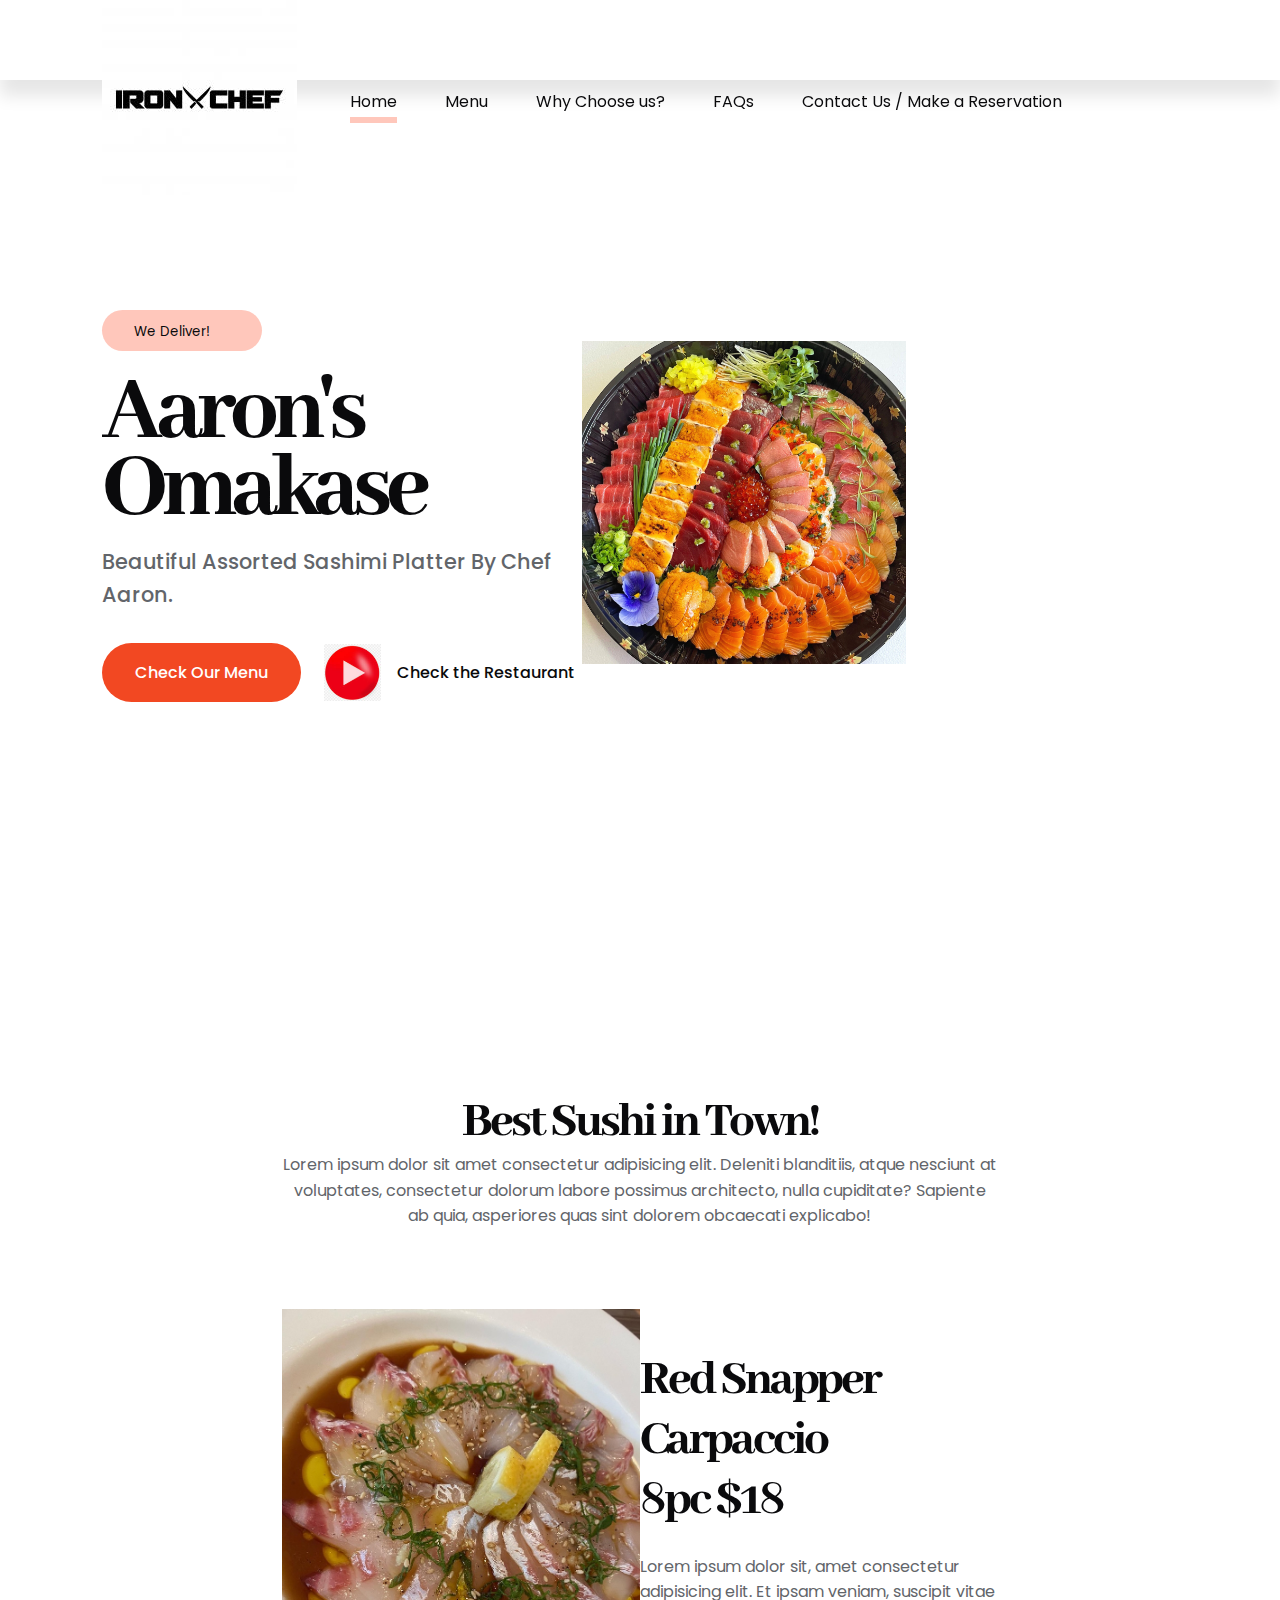
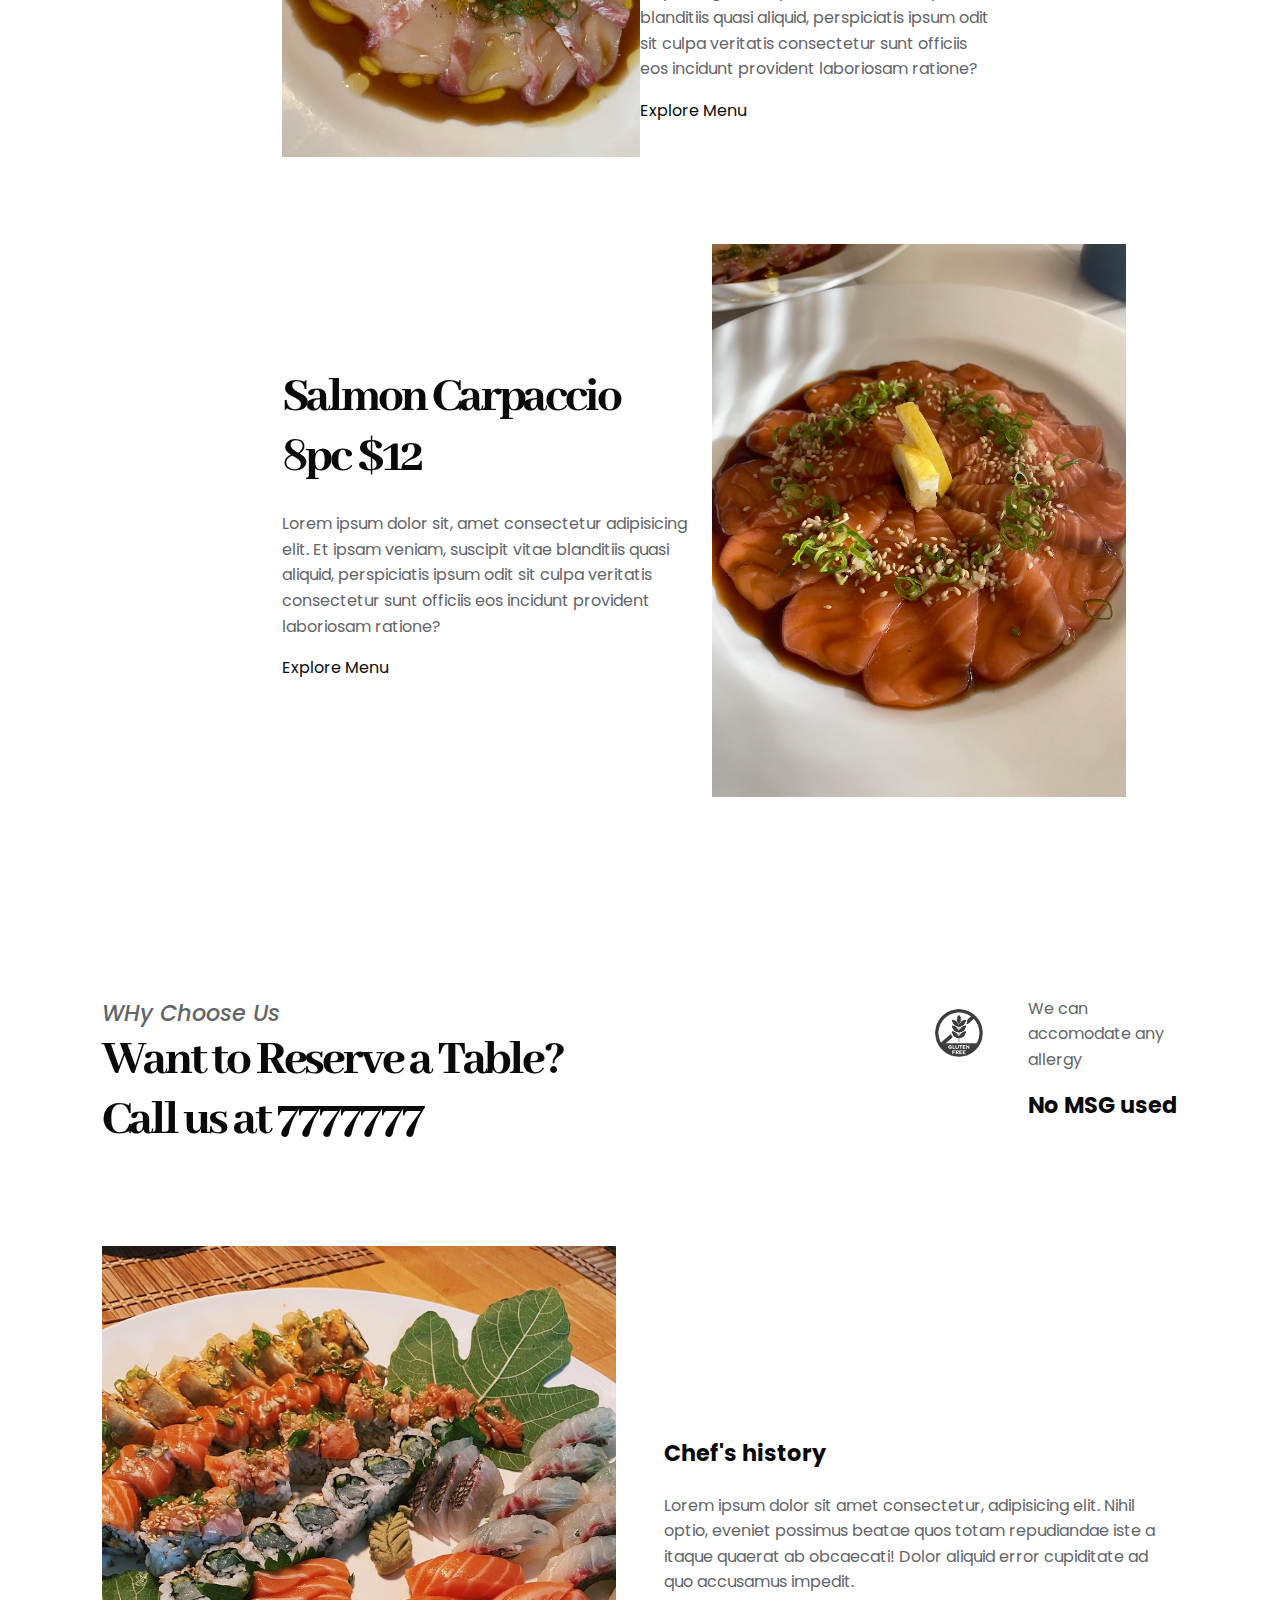
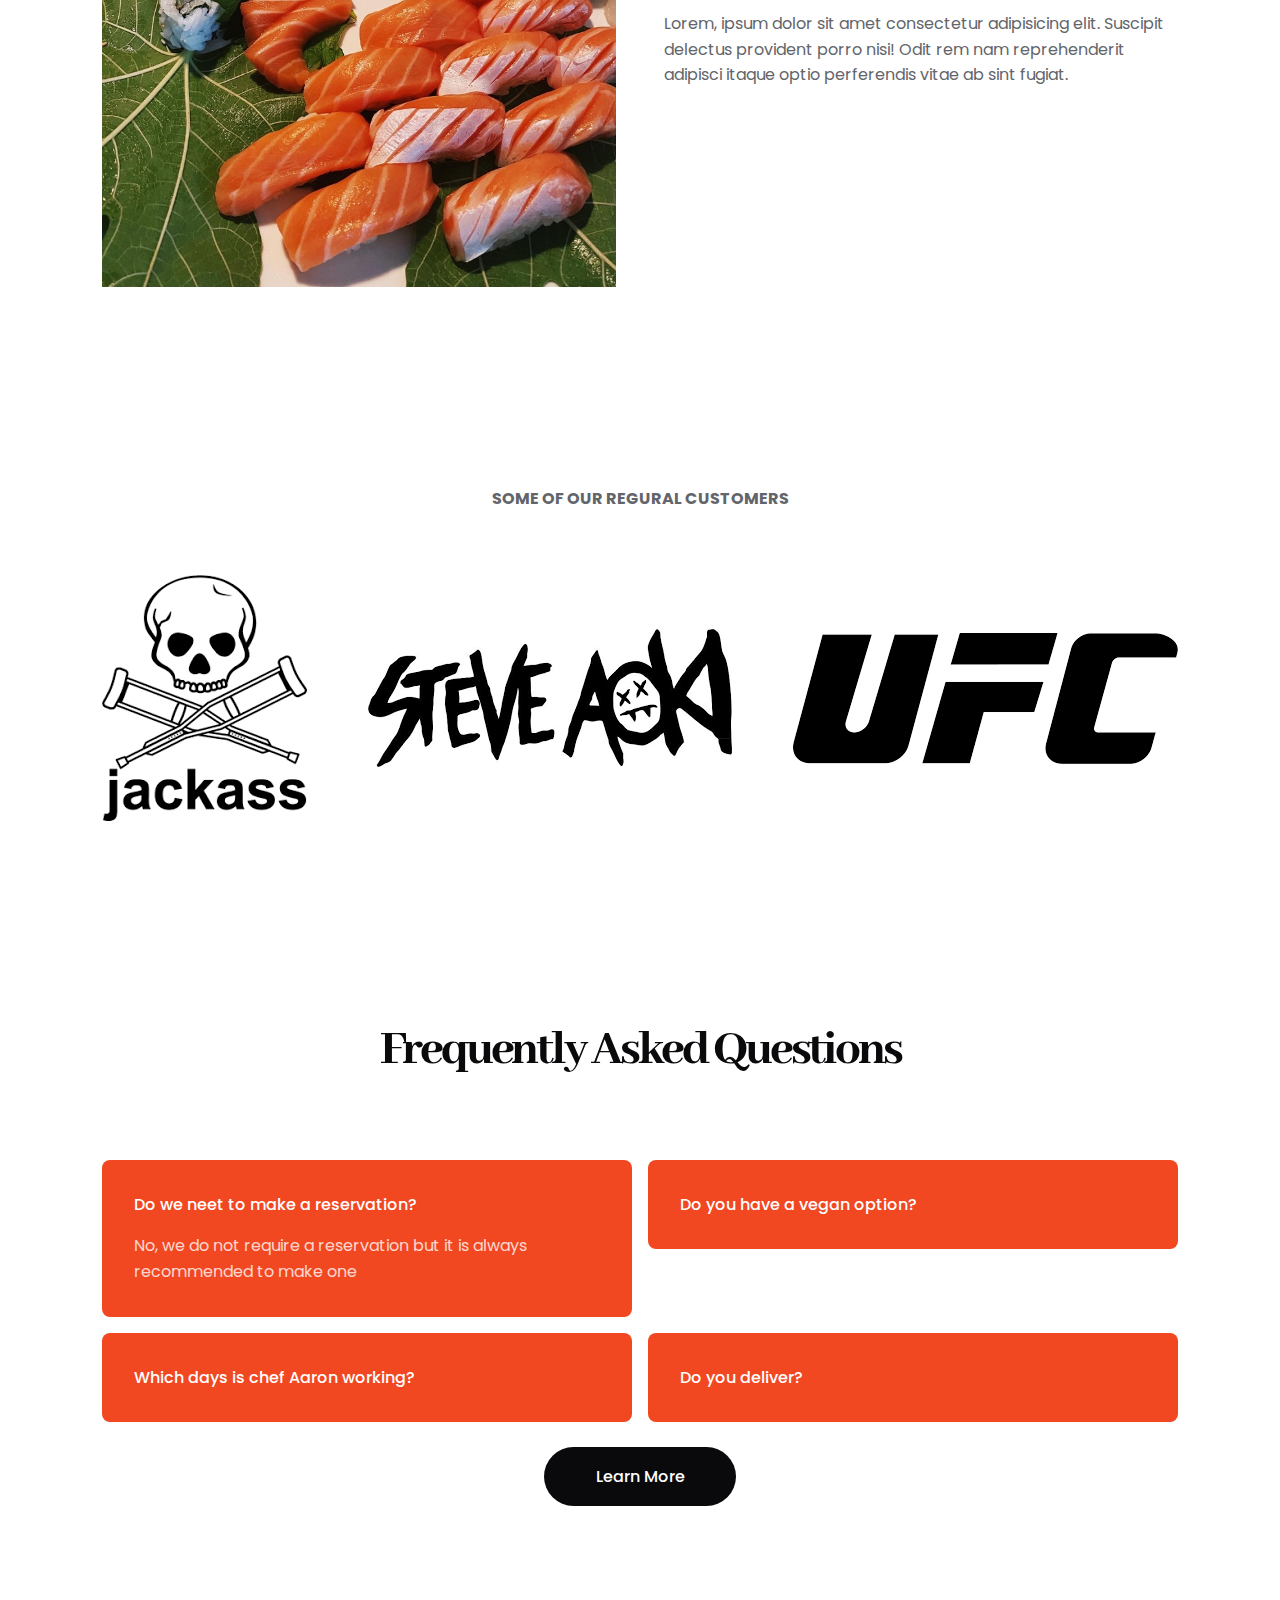
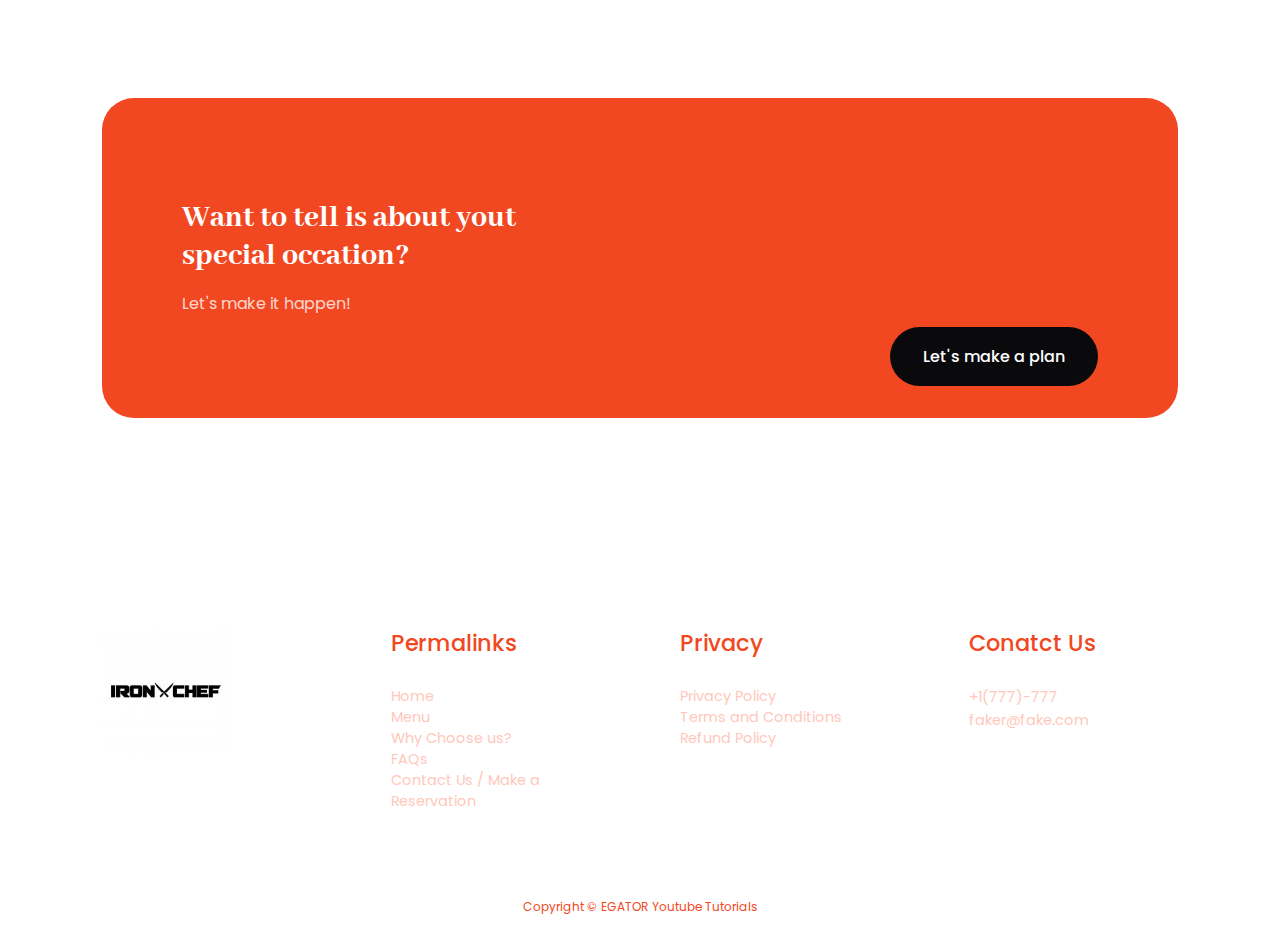
<file: index.html>
<!DOCTYPE html>
<html lang="en">
<head>
    <meta charset="UTF-8">
    <meta http-equiv="X-UA-Compatible" content="IE=edge">
    <meta name="viewport" content="width=device-width, initial-scale=1.0">
    <title>Aaron's Sushi</title>

    <!--Google Fonts-->
    <link rel="preconnect" href="https://fonts.googleapis.com">
    <link rel="preconnect" href="https://fonts.gstatic.com" crossorigin>
    <link href="https://fonts.googleapis.com/css2?family=Abhaya+Libre:wght@800&family=Poppins:ital,wght@0,100;0,200;0,300;0,400;0,500;0,600;0,700;1,100;1,200;1,300;1,400;1,500;1,600&display=swap" rel="stylesheet">

    <!-- For Icons-->

    <link rel="stylesheet" href="https://unicons.iconscout.com/release/v4.0.0/css/line.css">

    <!--For Stylesheet-->
    <link rel="stylesheet" href="./style.css">
</head>
<body>
    <nav>
        <div class="container">
            <a href="index.html" class="logo"><img src="./images/logo.jpeg"></a>

            <ul>
                <li><a href="index.html" class="active">Home</a></li>
                <li><a href="#products">Menu</a></li>
                <li><a href="#why-choose-us">Why Choose us?</a></li>
                <li><a href="faqs.html">FAQs</a></li>
                <li><a href="contact.html">Contact Us / Make a Reservation</a></li>
            </ul>

            <div class="icons">
                <a><i class="uil uil-search"></i></a>
                <a><i class="uil uil-utensils"></i></a>
                <a><i class="uil uil-at"></i></a>
            </div>

            <button id="menu-btn"><i class="uil uil-list-ul"></i></button>
            <button id="close-btn"><i class="uil uil-multiply"></i></button>
        </div>
    </nav>
    <!--End of Navbar-->

    <header>
        <div class="container">
            <div class="info">
                <div class="delivery">
                    <small>We Deliver!</small>
                    <i class="uil uil-car-sideview"></i>
                </div>
                <h1>Aaron's Omakase</h1>
                <p>
                    Beautiful Assorted Sashimi Platter By Chef Aaron.
                </p>
                <div class="cta">
                    <a href="#menu" class="btn btn-primary">Check Our Menu</a>
                    <a href="#" id="show-commercial-btn"><img src="./images/download.jpeg">Check the Restaurant</a>
                </div>
            </div>

            <div class="header-image">
                <img src="./images/Omakase.jpeg">
            </div>
            <div class="details">
            </div>
        </div>
    </header>

    <section id="commercial">
        <div class="container">
            <video controls autoplay>
                <source src="https://youtu.be/0ADTfqYfOeM" type="video/mp4">
            </video>
        </div>
    </section>

    <section id="products">
        <div class="container">
            <h2>Best Sushi in Town!</h2>
            <p>Lorem ipsum dolor sit amet consectetur adipisicing elit. Deleniti blanditiis, atque nesciunt at voluptates, consectetur dolorum labore possimus architecto, nulla cupiditate? Sapiente ab quia, asperiores quas sint dolorem obcaecati explicabo!</p>
            <article>
                <div class="image">
                    <img src="images/AaronCarpaccio.jpeg">
                </div>
                <div class="info">
                    <h2>Red Snapper Carpaccio<br />8pc $18</h2>
                    <p>
                        Lorem ipsum dolor sit, amet consectetur adipisicing elit. Et ipsam veniam, suscipit vitae blanditiis quasi aliquid, perspiciatis ipsum odit sit culpa veritatis consectetur sunt officiis eos incidunt provident laboriosam ratione?
                    </p>
                    <a href="#">Explore Menu</a>
                </div>
            </article>
            <article>
                <div class="info">
                    <h2>Salmon Carpaccio<br />8pc $12</h2>
                    <p>
                        Lorem ipsum dolor sit, amet consectetur adipisicing elit. Et ipsam veniam, suscipit vitae blanditiis quasi aliquid, perspiciatis ipsum odit sit culpa veritatis consectetur sunt officiis eos incidunt provident laboriosam ratione?
                    </p>
                    <a href="#">Explore Menu</a>
                </div>
                <div class="image">
                    <img src="images/SalmonCarppacio.jpeg">
                </div>
            </article>
        </div>
    </section>

    <section id="why-choose-us">
        <div class="container">
            <div class="head">
                <div class="left">
                    <h4>WHy Choose Us</h4>
                    <h2>Want to Reserve a Table?<br />Call us at 7777777</h2>
                </div>

                <div class="right">
                    <div class="image">
                        <img src="images/glutenFreeLogo.png">
                    </div>
                    <div>
                        <p>We can accomodate any allergy</p>
                        <h4>No MSG used</h4>
                    </div>
                </div>
            </div>
            <article>
                <div class="image">
                    <img src="images/AaronSushiPlatter.jpeg">
                </div>
                <div class="info">
                    <h4>Chef's history</h4>
                    <p>Lorem ipsum dolor sit amet consectetur, adipisicing elit. Nihil optio, eveniet possimus beatae quos totam repudiandae iste a itaque quaerat ab obcaecati! Dolor aliquid error cupiditate ad quo accusamus impedit.</p>
                    <p>Lorem, ipsum dolor sit amet consectetur adipisicing elit. Suscipit delectus provident porro nisi! Odit rem nam reprehenderit adipisci itaque optio perferendis vitae ab sint fugiat.</p>
                </div>
            </article>
        </div>
    </section>

    <section id="trusted-clients">
        <div class="container">
            <h4>Some of our regural customers</h4>
            <div class="clients">
                <div><img src="images/jackassLogo.png"></div>
                <div><img src="images/steveAokiLogo.png"></div>
                <div><img src="images/ufcLogo.png"></div>
            </div>
        </div>
    </section>

    <section id="faqs">
        <div class="container">
            <h2>Frequently Asked Questions</h2>
            <div class="content">
                <article class="open">
                    <div class="detail">
                        <h4>Do we neet to make a reservation?</h4>
                        <p>No, we do not require a reservation but it is always recommended to make one</p>
                    </div>
                </article>
                <article>
                    <div class="detail">
                        <h4>Do you have a vegan option?</h4>
                        <p>Yes, we can make whatever you want!</p>
                    </div>
                </article>
                <article>
                    <div class="detail">
                        <h4>Which days is chef Aaron working?</h4>
                        <p>He will be at the restaurant Friday through Tuesday, open to close</p>
                    </div>
                </article>
                <article>
                    <div class="detail">
                        <h4>Do you deliver?</h4>
                        <p>Yes, we deliver through Door Dash, Uber Eats and Grubhub!</p>
                    </div>
                </article>
            </div>
            <a href="faqs.html" class="btn">Learn More</a>
        </div>
    </section>

    <section id="cta">
        <div class="container">
            <div class="info">
                <h3>Want to tell is about yout special occation?</h3>
                <p>Let's make it happen!</p>
            </div>
            <a href="contact.html" class="btn">Let's make a plan</a>
        </div>
    </section>

    <footer>
        <div class="container">
            <div class="f1">
                <div class="logo">
                    <img src="images/logo.jpeg">
                </div>
                <!-- <div class="subscribe">
                    <input type="email" placeholder="Enter Email" >
                    <button><i class="uil uil-arrow-right"></i></button>
                </div> -->
            </div>

            <div class="f2">
                <h4>Permalinks</h4>
                <ul>
                    <li><a href="index.html">Home</a></li>
                    <li><a href="#menu">Menu</a></li>
                    <li><a href="#why-choose-us">Why Choose us?</a></li>
                    <li><a href="faqs.html">FAQs</a></li>
                    <li><a href="contact.html">Contact Us / Make a Reservation</a></li>
                </ul>
            </div>

            <div class="f3">
                <h4>Privacy</h4>
                <ul>
                    <li><a href="#">Privacy Policy</a></li>
                    <li><a href="#">Terms and Conditions</a></li>
                    <li><a href="#">Refund Policy</a></li>
                </ul>
            </div>

            <div class="f4">
                <h4>Conatct Us</h4>
                <p>
                    +1(777)-777<br />
                    faker@fake.com
                </p>
            </div>
        </div>

        <div class="copyright">
            <small>Copyright &copy; EGATOR Youtube Tutorials</small>
        </div>
    </footer>

    <script>
        // open video
        const showCommercialBtn = document.querySelector("#show-commercial-btn");
        const commercial = document.querySelector("#commercial");
        showCommercialBtn.addEventListener('click', () => {
            commercial.style.display = "grid";
        })

        //close video
        document.body.addEventListener('click', (e) => {
            if(e.target.id === 'commercial') {
                commercial.style.display = "none";
            }
        })
    </script>
    <script src="main.js"></script>
</body>
</html>
</file>
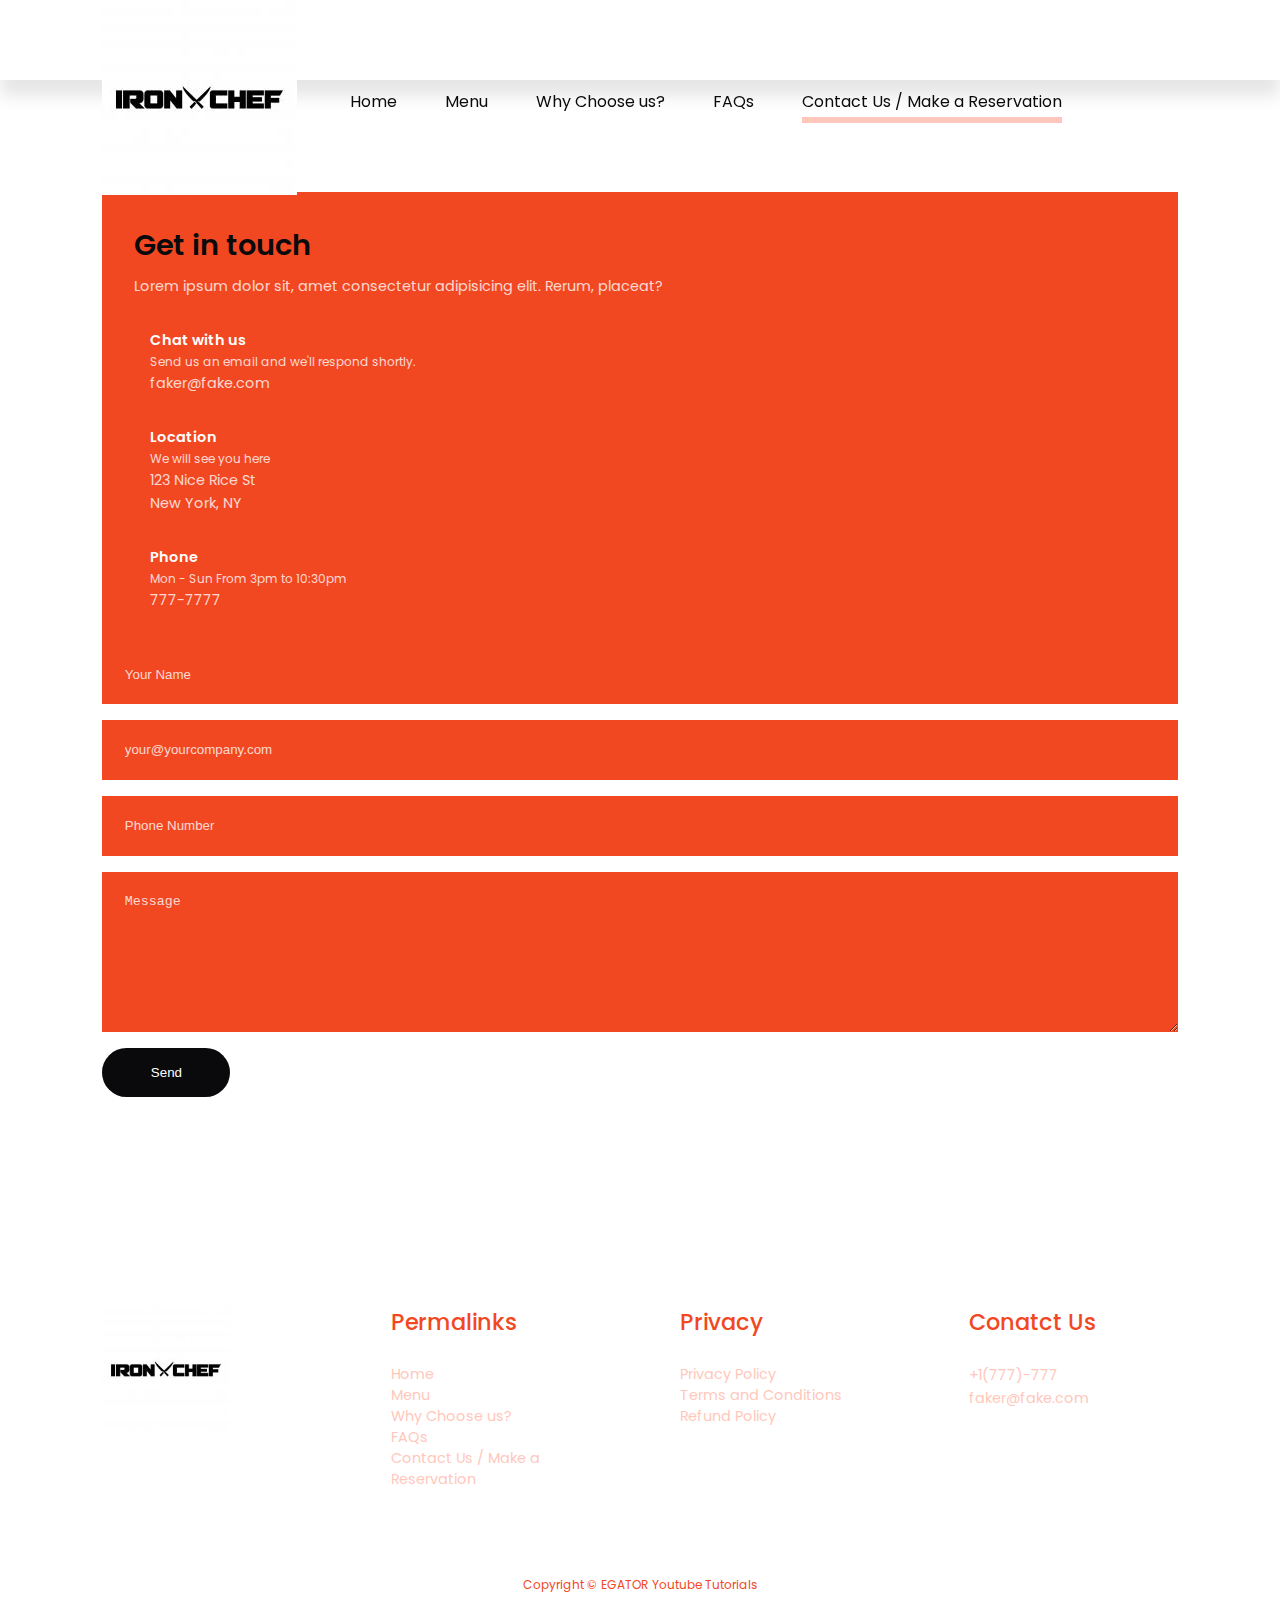
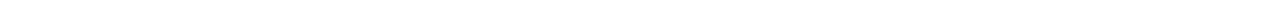
<file: contact.html>
<!DOCTYPE html>
<html lang="en">
<head>
    <meta charset="UTF-8">
    <meta http-equiv="X-UA-Compatible" content="IE=edge">
    <meta name="viewport" content="width=device-width, initial-scale=1.0">
    <title>Aaron's Sushi</title>

    <!--Google Fonts-->
    <link rel="preconnect" href="https://fonts.googleapis.com">
    <link rel="preconnect" href="https://fonts.gstatic.com" crossorigin>
    <link href="https://fonts.googleapis.com/css2?family=Abhaya+Libre:wght@800&family=Poppins:ital,wght@0,100;0,200;0,300;0,400;0,500;0,600;0,700;1,100;1,200;1,300;1,400;1,500;1,600&display=swap" rel="stylesheet">

    <!-- For Icons-->

    <link rel="stylesheet" href="https://unicons.iconscout.com/release/v4.0.0/css/line.css">

    <!--For Stylesheet-->
    <link rel="stylesheet" href="./style.css">
    <link rel="stylesheet" href="./contact.css">
</head>
<body>
    <nav>
        <div class="container">
            <a href="index.html" class="logo"><img src="./images/logo.jpeg"></a>

            <ul>
                <li><a href="index.html">Home</a></li>
                <li><a href="index.html#menu">Menu</a></li>
                <li><a href="index.html#why-choose-us">Why Choose us?</a></li>
                <li><a href="faqs.html">FAQs</a></li>
                <li><a href="contact.html" class="active">Contact Us / Make a Reservation</a></li>
            </ul>

            <div class="icons">
                <a><i class="uil uil-search"></i></a>
                <a><i class="uil uil-utensils"></i></a>
                <a><i class="uil uil-at"></i></a>
            </div>

            <button id="menu-btn"><i class="uil uil-list-ul"></i></button>
            <button id="close-btn"><i class="uil uil-multiply"></i></button>
        </div>
    </nav>


    <section id="contact">
        <div class="container">
            <aside>
                <h4>Get in touch</h4>
                <p>Lorem ipsum dolor sit, amet consectetur adipisicing elit. Rerum, placeat?</p>
                <div class="info">
                    <article>
                        <span class="icon"><i class="uil uil-envelope"></i></span>
                        <div class="details">
                            <h5>Chat with us</h5>
                            <small>Send us an email and we'll respond shortly.</small>
                            <p>faker@fake.com</p>
                        </div>
                    </article>
                    <article>
                        <span class="icon"><i class="uil uil-map-maker"></i></span>
                        <div class="details">
                            <h5>Location</h5>
                            <small>We will see you here</small>
                            <p>123 Nice Rice St</p>
                            <p>New York, NY</p>
                        </div>
                    </article>
                    <article>
                        <span class="icon"><i class="uil uil-phone"></i></span>
                        <div class="details">
                            <h5>Phone</h5>
                            <small>Mon - Sun From 3pm to 10:30pm</small>
                            <p>777-7777</p>
                        </div>
                    </article>
                </div>
            </aside>

            <form action="https://formspree.io/f/xbjwnnqz" method="POST">
                <input type="text" name="name" placeholder="Your Name" required>
                <input type="email" name="Email Address" placeholder="your@yourcompany.com" required>
                <input type="number" name="phone number" placeholder="Phone Number" required>
                <textarea name="message" placeholder="Message" required></textarea>
                <button type="submit" class="btn">Send</button>
            </form>
        </div>
     </section>


    <footer>
        <div class="container">
            <div class="f1">
                <div class="logo">
                    <img src="images/logo.jpeg">
                </div>
                <!-- <div class="subscribe">
                    <input type="email" placeholder="Enter Email" >
                    <button><i class="uil uil-arrow-right"></i></button>
                </div> -->
            </div>

            <div class="f2">
                <h4>Permalinks</h4>
                <ul>
                    <li><a href="index.html">Home</a></li>
                    <li><a href="#menu">Menu</a></li>
                    <li><a href="#why-choose-us">Why Choose us?</a></li>
                    <li><a href="faqs.html">FAQs</a></li>
                    <li><a href="contact.html">Contact Us / Make a Reservation</a></li>
                </ul>
            </div>

            <div class="f3">
                <h4>Privacy</h4>
                <ul>
                    <li><a href="#">Privacy Policy</a></li>
                    <li><a href="#">Terms and Conditions</a></li>
                    <li><a href="#">Refund Policy</a></li>
                </ul>
            </div>

            <div class="f4">
                <h4>Conatct Us</h4>
                <p>
                    +1(777)-777<br />
                    faker@fake.com
                </p>
            </div>
        </div>

        <div class="copyright">
            <small>Copyright &copy; EGATOR Youtube Tutorials</small>
        </div>
    </footer>
<script src="main.js"></script>
</body>
</html>
</file>
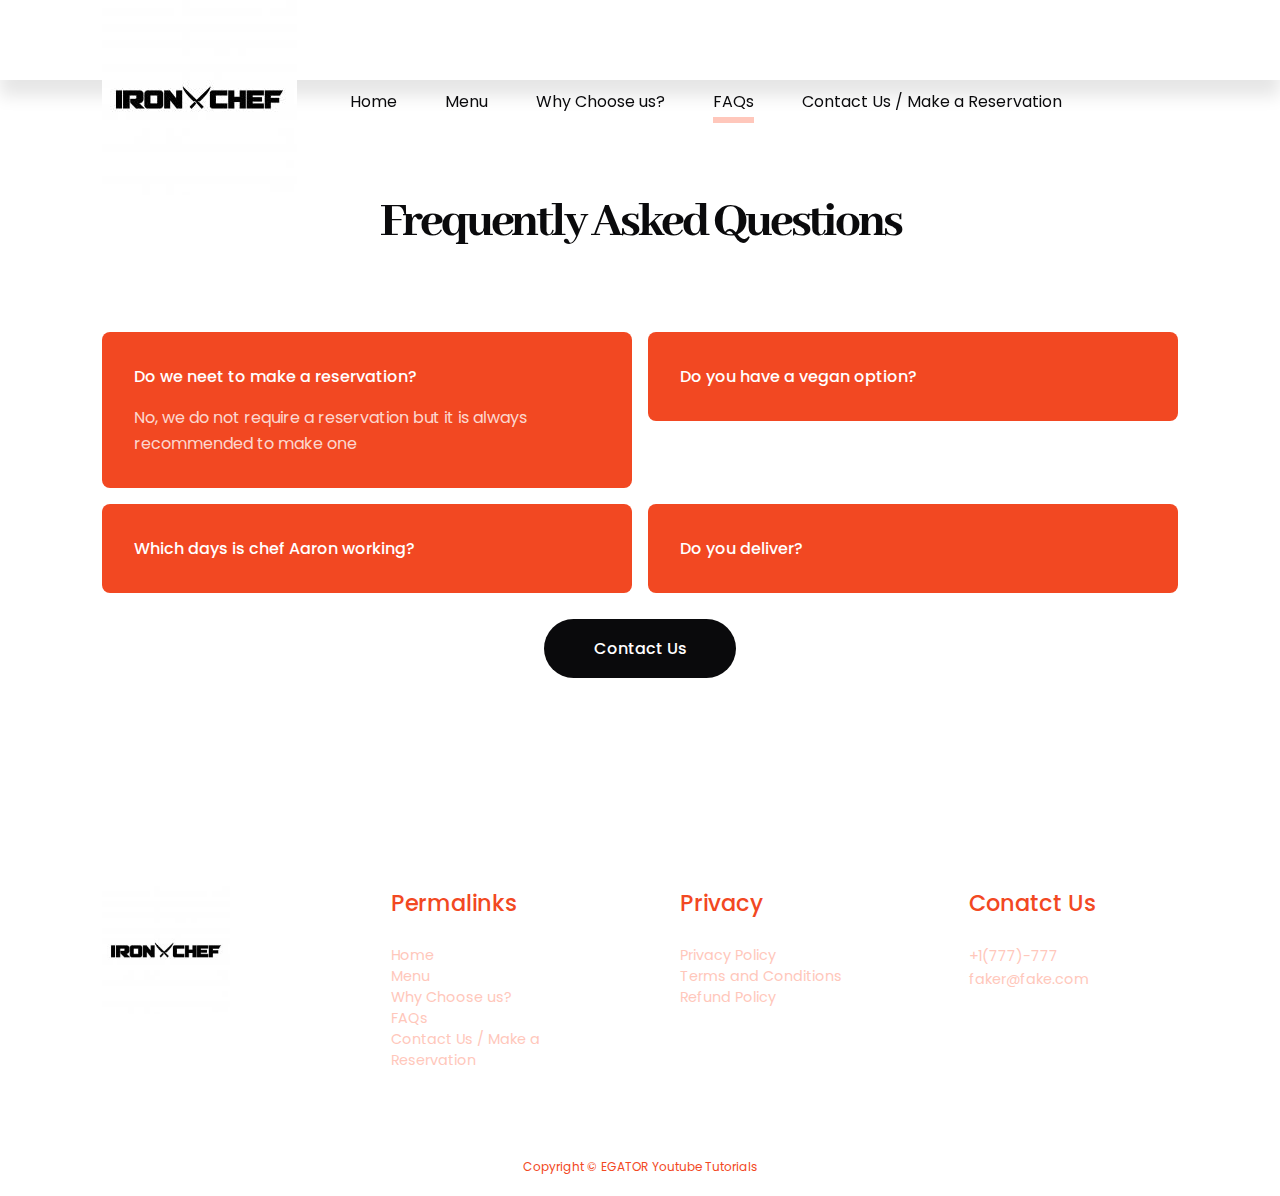
<file: faqs.html>
<!DOCTYPE html>
<html lang="en">
<head>
    <meta charset="UTF-8">
    <meta http-equiv="X-UA-Compatible" content="IE=edge">
    <meta name="viewport" content="width=device-width, initial-scale=1.0">
    <title>Aaron's Sushi</title>

    <!--Google Fonts-->
    <link rel="preconnect" href="https://fonts.googleapis.com">
    <link rel="preconnect" href="https://fonts.gstatic.com" crossorigin>
    <link href="https://fonts.googleapis.com/css2?family=Abhaya+Libre:wght@800&family=Poppins:ital,wght@0,100;0,200;0,300;0,400;0,500;0,600;0,700;1,100;1,200;1,300;1,400;1,500;1,600&display=swap" rel="stylesheet">

    <!-- For Icons-->

    <link rel="stylesheet" href="https://unicons.iconscout.com/release/v4.0.0/css/line.css">

    <!--For Stylesheet-->
    <link rel="stylesheet" href="./style.css">
    <link rel="stylesheet" href="./contact.css">
</head>
<body>
    <nav>
        <div class="container">
            <a href="index.html" class="logo"><img src="./images/logo.jpeg"></a>

            <ul>
                <li><a href="index.html">Home</a></li>
                <li><a href="index.html#menu">Menu</a></li>
                <li><a href="index.html#why-choose-us">Why Choose us?</a></li>
                <li><a href="faqs.html" class="active">FAQs</a></li>
                <li><a href="contact.html">Contact Us / Make a Reservation</a></li>
            </ul>

            <div class="icons">
                <a><i class="uil uil-search"></i></a>
                <a><i class="uil uil-utensils"></i></a>
                <a><i class="uil uil-at"></i></a>
            </div>

            <button id="menu-btn"><i class="uil uil-list-ul"></i></button>
            <button id="close-btn"><i class="uil uil-multiply"></i></button>
        </div>
    </nav>


    <section id="faqs">
        <div class="container">
            <h2>Frequently Asked Questions</h2>
            <div class="content">
                <article class="open">
                    <div class="detail">
                        <h4>Do we neet to make a reservation?</h4>
                        <p>No, we do not require a reservation but it is always recommended to make one</p>
                    </div>
                </article>
                <article>
                    <div class="detail">
                        <h4>Do you have a vegan option?</h4>
                        <p>Yes, we can make whatever you want!</p>
                    </div>
                </article>
                <article>
                    <div class="detail">
                        <h4>Which days is chef Aaron working?</h4>
                        <p>He will be at the restaurant Friday through Tuesday, open to close</p>
                    </div>
                </article>
                <article>
                    <div class="detail">
                        <h4>Do you deliver?</h4>
                        <p>Yes, we deliver through Door Dash, Uber Eats and Grubhub!</p>
                    </div>
                </article>
            </div>
            <a href="contact.html" class="btn">Contact Us</a>
        </div>
    </section>



    <footer>
        <div class="container">
            <div class="f1">
                <div class="logo">
                    <img src="images/logo.jpeg">
                </div>
                <!-- <div class="subscribe">
                    <input type="email" placeholder="Enter Email" >
                    <button><i class="uil uil-arrow-right"></i></button>
                </div> -->
            </div>

            <div class="f2">
                <h4>Permalinks</h4>
                <ul>
                    <li><a href="index.html">Home</a></li>
                    <li><a href="#menu">Menu</a></li>
                    <li><a href="#why-choose-us">Why Choose us?</a></li>
                    <li><a href="faqs.html">FAQs</a></li>
                    <li><a href="contact.html">Contact Us / Make a Reservation</a></li>
                </ul>
            </div>

            <div class="f3">
                <h4>Privacy</h4>
                <ul>
                    <li><a href="#">Privacy Policy</a></li>
                    <li><a href="#">Terms and Conditions</a></li>
                    <li><a href="#">Refund Policy</a></li>
                </ul>
            </div>

            <div class="f4">
                <h4>Conatct Us</h4>
                <p>
                    +1(777)-777<br />
                    faker@fake.com
                </p>
            </div>
        </div>

        <div class="copyright">
            <small>Copyright &copy; EGATOR Youtube Tutorials</small>
        </div>
    </footer>
<script src="main.js"></script>
</body>
</html>
</file>
<file: style.css>
:root {
    --color-primary: #f24822;
    --color-primary-variant: #ffc7bb;
    --color-black: #0a0a0c;
    --color-dark: #62656a;
    --color-white: #fff;
    --color-light: rgba(255,255,255,0.8);

    --width: 84%;
    --mobile-width: 92%;
}

* {
    margin: 0;
    padding: 0;
    outline: 0;
    border: 0;
    text-decoration: none;
    list-style: none;
    box-sizing: border-box;
}

html {
    scroll-behavior: smooth;
}

body {
    font-family: 'Poppins', sans-serif;
    color: var(--color-dark);
    background: var(--color-white);
}

.container {
    width: var(--width);
    margin: 0 auto;
}

img {
    width: 100%;
}

a {
    color: var(--color-black);
    transition: all 300ms ease;
}

h1, h2, h3, h4, h5 {
    color: var(--color-black);
    font-family: 'Abhaya Libre', serif;
    font-weight: 800;
}

h1 {
    font-size: 6rem;
    letter-spacing: -0.4rem;
    line-height: 0.8;
}

h2 {
    font-size: 3.2rem;
    letter-spacing: -0.2rem;
}

h3 {
    font-size: 2rem;
}

h4, h5 {
    font-size: 1.4rem;
    font-family: 'Poppins' , sans-serif;
    font-weight: 500;
    color:var(--color-dark);
}

h5 {
    font-size: 0.9rem;
}

p {
    line-height: 1.6;
}

.btn {
    padding: 1rem 2rem;
    border-radius: 3rem;
    font-weight: 500;
    background: var(--color-black);
    color: var(--color-white);
    border: 1px solid transparent;
    cursor: pointer;
    transition: all 300ms ease;
}

.btn:hover {
    background: var(--color-white);
    color: var(--color-black);
    border: 1px solid var(--color-black);
}

.btn-primary {
    background: var(--color-primary);
    color: var(--color-white);
}

section {
    max-width: 100vw;
    padding: 12rem 0 0;
}

nav {
    width: 100vw;
    height: 5rem;
    display: grid;
    place-items: center;
    position: fixed;
    z-index: 2;
    background: white;
    box-shadow: 0 1rem 1rem rgba(0,0,0,0.1);
}

.window-scroll {
    background: var(--color-primary-variant);
}

nav button {
    display: none;
}

nav .container {
    display: flex;
    justify-content: space-between;
    align-items: center;
}

nav .container ul {
    display: flex;
    gap: 3rem;
}

nav .container ul a {
    padding: 0 0 0.3rem;
}

nav .container ul a.active {
    border-bottom: 6px solid var(--color-primary-variant);
}

nav a:hover {
    color: var(--color-primary-variant);
}

nav .icons {
    display: flex;
    gap: 2rem;
    font-size: 1.2rem;
}

/* Header */

header {
    background: var(--color-white);
    height: 100vh;
    width: 100vw;
    position: relative;
    top: 5rem;
    display: grid;
    place-items: center;
}

header .container {
    display: grid;
    grid-template-columns: 30rem auto 17rem;
    align-items: center;
    max-height: 100%;
    margin-top: -3rem;
}

header .container .info .delivery {
    background: var(--color-primary-variant);
    max-width: max-content;
    padding: 0.5rem 2rem;
    border-radius: 2rem;
    color: var(--color-black);
    margin-bottom: 1.5rem;
}

header .container .info .delivery i {
    display: inline-block;
    transform: rotateY(180deg);
    margin-left: 1rem;
}

header .container .info p {
    font-size: 1.3rem;
    font-weight: 500;
    margin: 1rem 0 2rem;
}

header .container .info .cta {
    display: flex;
    align-items: center;
}

header .container .info .cta img {
    width: 3.6rem;
    transition: all 300ms ease;
}

header .container .info .cta a:last-child {
    display: flex;
    align-items: center;
    gap: 1rem;
    margin-left: 1.4rem;
    font-weight: 500;
}

header .container .info .cta a:last-child:hover {
    color: var(--color-dark);
}

header .container .info .cta a:last-child:hover img {
    filter: saturate(10);
}

section#commercial {
    background: var(--color-primary-variant);
    width: 100vw;
    height: 100vh;
    position: fixed;
    top: 0;
    left: 0;
    z-index: 10;
    padding: 0;
    display: grid;
    display: none;
    place-items: center;
}

section#commercial .container {
    width: var(--mobile-width);
    box-shadow: 0 2rem 3rem rgba(0,0,0,0.5);
}

section#commercial .container video {
    width: 100%;
}

section#products .container {
    width: 56%;
}

section#products .container > h2, section#products .container > p {
    text-align: center;
}

section#products article {
    display: grid;
    grid-template-columns: 1fr 1fr;
    align-items: center;
    margin-top: 5rem;
}

section#products article p {
    margin: 1.5rem 0 1rem;
}

section#products article:last-child {
    grid-template-columns: 60% 40%;
}

section#products article:last-child .image {
    margin-right: -8rem;
}

section#products a:hover {
    text-decoration: underline;
}

section#why-choose-us .container .head {
    display: flex;
    justify-content: space-between;
}

section#why-choose-us .container .head .left h4 {
    font-style: italic;
}

section#why-choose-us .container .head .right {
    display: flex;
    gap: 2rem;
    width: 16rem;
}

section#why-choose-us .container .head .right .image {
    width: 8rem;
}

section#why-choose-us .container .head .right h4{
    margin-top: 1rem;
    color: var(--color-black);
    font-weight: 700;
}

section#why-choose-us .container article {
    display: grid;
    grid-template-columns: 1fr 1fr;
    align-items: center;
    gap: 3rem;
    margin-top: 6rem;
}

section#why-choose-us .container article h4 {
    margin-bottom: 1.4rem;
    color: var(--color-black);
    font-weight: 700;
}

section#why-choose-us .container article p {
    margin-bottom: 1rem;
}

section#trusted-clients h4 {
    text-align: center;
    font-size: 1rem;
    text-transform: uppercase;
    font-weight: 700;
}

section#trusted-clients .clients {
    display: flex;
    align-items: center;
    justify-content: space-between;
    margin-top: 4rem;
}

section#faqs h2 {
    text-align: center;
    margin-bottom: 5rem;
}

section#faqs .content {
    display: grid;
    grid-template-columns: 1fr 1fr;
    gap: 1rem;
}

section#faqs .content article {
    padding: 2rem;
    border-radius: 0.5rem;
    display: flex;
    gap: 1.4rem;
    height: fit-content;
    background: var(--color-primary);
    cursor: pointer;
}

section#faqs .content article h4 {
    color: var(--color-white);
    font-size: 1rem;
}

section#faqs .content article p {
    margin-top: 1rem;
    color: var(--color-light);
    display: none;
}

section#faqs .content article.open p {
    display: block;
}

section#faqs a.btn {
    display: block;
    margin: 0 auto;
    width: 12rem;
    text-align: center;
    margin-top: 1.6rem;
}

section#cta .container {
    background: var(--color-primary);
    display: flex;
    justify-content: space-between;
    align-items: center;
    padding: 2rem 5rem;
    border-radius: 2rem;
    position: relative;
    height: 20rem;
}

section#cta .container .info {
    width: 26rem;
}

section#cta .container .info h3 {
    margin-bottom: 1rem;
    color: var(--color-white);
}

section#cta .container .info p {
    color: var(--color-light);
}

section#cta .container .btn {
    align-self: flex-end;
}

footer {
    margin-top: 8rem;
    padding-top: 5rem;
    font-size: 0.9rem;
    color: var(--color-primary);
}

footer .container {
    display: grid;
    grid-template-columns: repeat(4, 1fr);
    gap: 5rem;
    justify-content: space-between;
}

footer .container h4 {
    color:var(--color-primary);
    margin-bottom: 1.6rem;
}

footer .container .f1 .logo {
    width: 8rem;
}

footer .container .f1 .subscribe {
    border: 1px solid var(--color-light);
    display: flex;
    align-items: center;
    justify-content: space-between;
    height: 3rem;
}

footer .container .f1 .subscribe input {
background: transparent;
color: var(--color-primary);
margin-left: 1rem;
}

footer .container .f1 .subscribe input::placeholder {
    color: var(--color-primary);
}

footer .container .f1 .subscribe button {
    background: var(--color-primary-variant);
    color: var(--color-white);
    transition: all 300ms ease;
    width: 3rem;
    height: 100%;
    font-size: 1.3rem;
}

footer .container .f1 .subscribe button:hover {
    background: var(--color-light);
    color: var(--color-white);
    cursor: pointer;
}

footer .container ul li a {
    color: var(--color-primary-variant);
}

footer .container ul li a:hover {
    color: var(--color-primary);
    text-decoration: underline;
}

footer .container .f4 p {
    margin-bottom: 1.6rem;
    color: var(--color-primary-variant);
}

footer .copyright {
    text-align: center;
    margin-top: 4rem;
    padding: 1.2rem 0;
    color: var(--color-primary);
    border-top: 1px solid var(--color-light);
}

@media screen and (max-width: 1024px) {
    h1 {
        font-size: 4.4rem;
        letter-spacing: 1px;
    }

    h2 {
        font-size: 2.7rem;
        letter-spacing: -1px;
    }

    h3 {
        font-size: 2.2rem;
    }

    h4 {
        font-size: 1.2rem;
    }

    h5 {
       font-size: 0.9rem; 
    }

    p {
        line-height: 1.6rem;
        font-size: 0.9rem;
    }

    .container {
        width: var(--mobile-width)
    }

    section {
        overflow-x: hidden;
    }

    nav .container {
        width: 100%;
    }

    nav .container .logo {
        margin-left: 1rem;
    }

    nav .container ul {
        position: fixed;
        top: 0;
        left: 0;
        flex-direction: column;
        width: 16rem;
        height: 100vh;
        background: var(--color-primary);
        box-shadow: 1rem 0 2rem rgba(0,0,0,0.2);
        z-index: 3;
        display: none;
    }

    nav .container ul li {
        height: 4.6rem;
        display: flex;
        align-items: center;
    }

    nav .container ul li a {
        width: 100%;
        padding: 0 0 1rem 2rem;
    }

    nav .container ul li a:hover {
        padding-left: 3rem;
    }

    nav button {
        display: inline-block;
        cursor: pointer;
        background: transparent;
        color: var(--color-black);
        margin-right: 2rem;
        font-size: 1.6rem;
    }

    nav button#close-btn {
        display: none;
    }

    header {
        top: 7rem;
        height: 100%;
    }

    header .container {
        grid-template-columns: 1fr 1fr;
        gap: 0;
        margin-top: 0;
    }

    header .container .details {
        display: none;
    }

    section#products .container {
        width: var(--mobile-width)
    }

    section#faqs h2 {
        margin-bottom: 3rem;
    }

    section#faqs .content {
        grid-template-columns: 1fr;
    }

    section#faqs .content article {
        padding: 1.5rem;
    }

    section#cta .container {
        padding: 4rem 2rem;
    }

    section#cta .info {
        width: 56%;
        align-self: flex-start;
    }

    section#cta .container .image {
        position: absolute;
        right: 11rem;
    }

    section#cta .container .btn {
        z-index: 1;
    }

    footer .container {
        grid-template-columns: 1fr 1fr;
    }

}


@media screen and (max-width: 600px) {
    h1 {
      font-size: 3.4rem;  
    }

    h2 {
        font-size: 2.4rem;
    }

    h3 {
        font-size: 1.6rem;
    }

    h4 {
        font-size: 0.96rem;
    }

    h5 {
        font-size: 0.7rem;
    }

    p {
        font-size: 0.84rem;
    }

    section {
        padding-top: 8rem;
    }

    nav .container .icons {
        gap: 1rem;
    }

    header .container {
        grid-template-columns: 1fr;
        text-align: center;
    }

    header .delivery {
        display: none;
    }

    header .container .info p {
        font-size: 1rem;
    }

    header .container .cta {
        flex-direction: column;
        gap: 1rem;
        /* margin-top: 1.4rem; */
    }

    header .container .header-image {
        grid-row: 1;
        width: 60vw;
        margin: 0 auto;
    }

    section#commercial .container {
        width: var(--mobile-width);
        margin: 0 auto;
    }

    section#products {
        margin-top: 4rem;
    }

    section#products .container article {
        grid-template-columns: 1fr;
        text-align: center;
        gap: 1.4rem;
    }

    section#products .container article p {
        margin: 1rem 0;
    }

    section#products .container article .image {
        width: 100%;
        padding-left: 5rem;
    }

    section#why-choose-us .container .head .right {
        display: none;
    }

    section#why-choose-us .container article {
        grid-template-columns: 1fr;
        gap: 1rem;
        text-align: center;
    }

    section#trusted-clients {
        display: none;
    }

    section#cta .container {
        flex-direction: column;
        height: fit-content;
        padding: 2rem;
    }

    section#cta .container .info {
        width: 100%;
    }

    section#cta .container .info h3 {
        font-size: 2.3rem;
    }

    section#cta .container .info p {
        font-size: 1rem;
    }

    section#cta .container .image {
        position: relative;
        top: 2rem;
        right: 30%;
    }

    footer .container {
        grid-template-columns: 1fr;
        gap: 3rem;
        text-align: center;
    }

    footer .container .logo {
        margin: 0 auto;
    }

    

}
</file>
<file: contact.css>
section#contact .contianer {
    display: grid;
    grid-template-columns: 20rem auto;
    gap: 5rem;
}

section#contact aside {
    background: var(--color-primary);
    padding: 2rem;
    font-size: 0.9rem;
    color: var(--color-light);
}

section#contact aside h4 {
    color: var(--color-black);
    font-size: 1.8rem;
    margin-bottom: 0.5rem;
    font-weight: 600;
}

section#contact aside article {
    display: flex;
    gap: 1rem;
    margin-top: 2rem;
}

section#contact aside article i {
    color: var(--color-white);
    font-size: 1.2rem;
}

section#contact aside article h5 {
    font-weight: 600;
    color: var(--color-white);
}

section#contact form {
    display: flex;
    flex-direction: column;
    gap: 1rem;
}

section#contact form input, section#contact form textarea {
    padding: 1.4rem;
    background: var(--color-primary);
}

section#contact form textarea {
    height: 10rem;
}

section#contact form input::placeholder, section#contact form textarea::placeholder {
    color: var(--color-light);
}

section#contact form input:focus, section#contact form textarea:focus {
    background: var(--color-black);
    color: var(--color-white);
}

section#contact form button {
    width: 8rem;
}

@media screen and (max-width: 600px) {
    section#contact .container {
        grid-template-columns: 1fr;
        gap: 2rem;
    }
}
</file>
